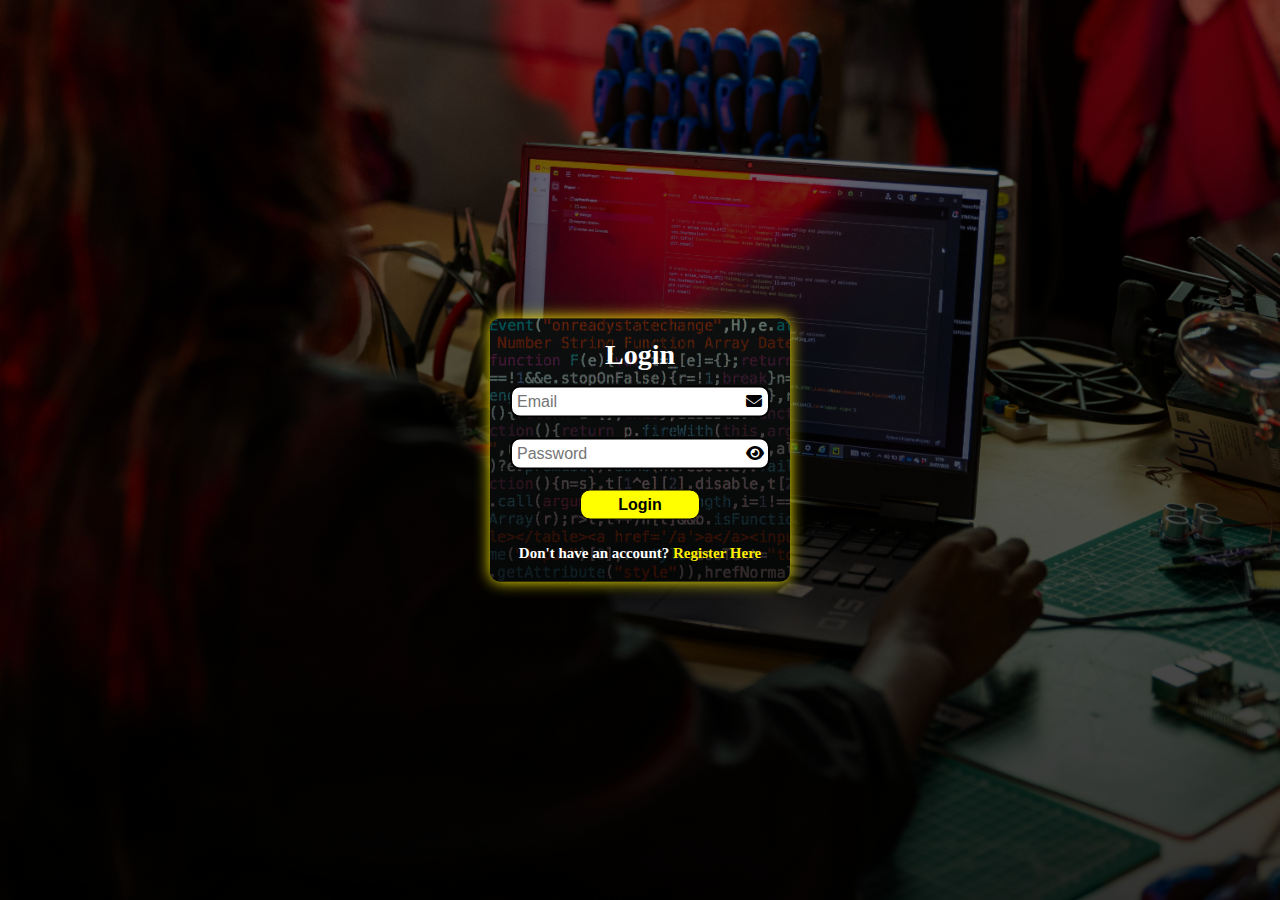
<file: login.html>
<!DOCTYPE html>
<html lang="en">

<head>
    <meta charset="UTF-8">
    <meta name="viewport" content="width=device-width, initial-scale=1.0">
    <link rel="stylesheet" href="style.css">
    <link rel="stylesheet" href="https://cdnjs.cloudflare.com/ajax/libs/font-awesome/6.6.0/css/all.min.css">
    <link href='https://unpkg.com/boxicons@2.1.4/css/boxicons.min.css' rel='stylesheet'>
    <script src="https://cdnjs.cloudflare.com/ajax/libs/jquery/3.7.1/jquery.min.js"></script>

    <title>Login Page</title>
</head>

<body>
    <div class="form-body">
        <div class="form-container">
            <h3>Login</h3>
            <form action="" name="Form2" onsubmit="return validationLogin()">
                <p id="error"></p>
                <div class="form-group">
                    <label for="email" class="visually-hidden">Email:</label>
                    <input type="email" id="email" name="email" placeholder="Email">
                    <i class="fa-solid fa-envelope"></i>
                </div>
                <div class="form-group">
                    <label for="password" class="visually-hidden">Password:</label>
                    <input type="password" name="password" id="pass" class="pass" placeholder="Password">
                    <i class="fa-solid fa-eye toggle-password" id="toggle-Pass"></i>
                </div>
                <div class="form-btn">
                    <button type="submit" class="btn-form" name="login">Login</button>
                </div>
            </form>
            <div class="form-footer-login">
                <!-- <p>By clicking Register, you agree to our <a href="#">Terms & Conditions</a> and <a href="#">Privacy
                        Policy</a></p> -->
                <p>Don't have an account?<a href="register.html"> Register Here</a></p>
            </div>
        </div>
    </div>

    <script src="script.js"></script>
</body>

</html>
</file>
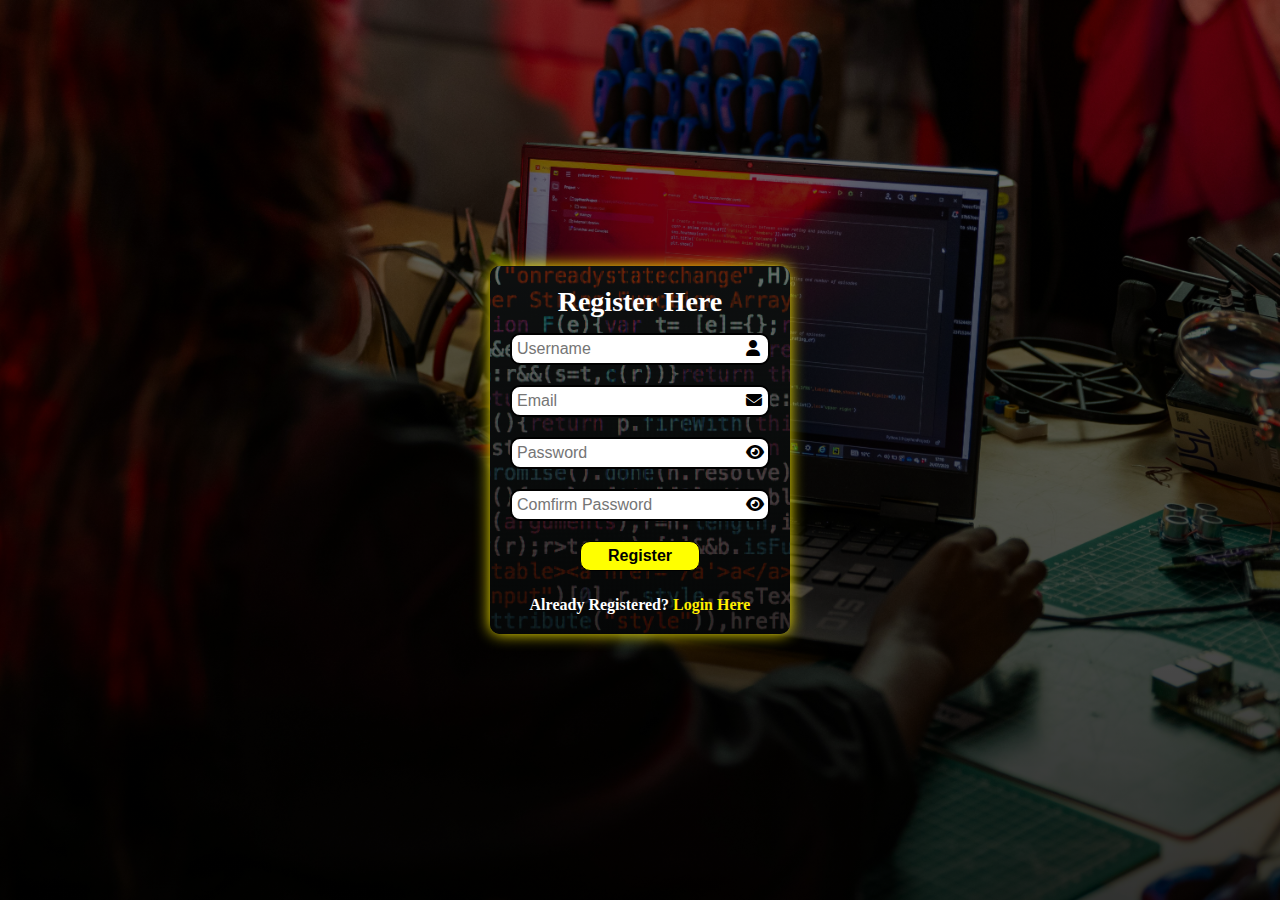
<file: register.html>
<!DOCTYPE html>
<html lang="en">

<head>
    <meta charset="UTF-8">
    <meta name="viewport" content="width=device-width, initial-scale=1.0">
    <link rel="stylesheet" href="style.css">
    <link rel="stylesheet" href="https://cdnjs.cloudflare.com/ajax/libs/font-awesome/6.6.0/css/all.min.css">
    <link href='https://unpkg.com/boxicons@2.1.4/css/boxicons.min.css' rel='stylesheet'>
    <script src="https://cdnjs.cloudflare.com/ajax/libs/jquery/3.7.1/jquery.min.js"></script>
    <title>Registration Page</title>
</head>

<body>
    <div class="form-body">
        <div class="form-container">
            <h3>Register Here</h3>
            <form action="" name="Form1" onsubmit="return validation()">
                <p id="error"></p>
                <div class="form-group">
                    <label for="username" class="visually-hidden">Username:</label>
                    <input type="text" id="username" name="username" placeholder="Username">
                    <i class="fa-solid fa-user"></i>
                </div>
                <div class="form-group">
                    <label for="email" class="visually-hidden">Email:</label>
                    <input type="email" id="email" name="email" placeholder="Email">
                    <i class="fa-solid fa-envelope"></i>
                </div>
                <div class="form-group">
                    <label for="password" class="visually-hidden">Password:</label>
                    <input type="password" name="password" id="pass" class="pass" placeholder="Password">
                    <i class="fa-solid fa-eye toggle-password" id="toggle-Pass"></i>
                </div>
                <div class="form-group">
                    <label for="confirmPassword" class="visually-hidden">Confirm Password:</label>
                    <input type="password" name="confirm_password" id="Cpass" class="pass"
                        placeholder="Comfirm Password">
                    <i class="fa-solid fa-eye togglepassword" id="toggle-Pass"></i>
                </div>
                <div class="form-btn">
                    <button type="submit" class="btn-form" name="register">Register</button>
                </div>
                <div class="form-footer">
                    <!-- <p>By clicking Register, you agree to our <a href="#">Terms & Conditions</a> and <a href="#">Privacy
                            Policy</a></p> -->
                    <p>Already Registered?<a href="login.html"> Login Here</a></p>
                </div>
            </form>
        </div>
    </div>
    <script src="script.js"></script>
</body>

</html>
</file>
<file: style.css>
* {
    padding: 0;
    margin: 0;
    box-sizing: border-box;
}

body {
    scroll-behavior: smooth;
    background: #000000;
    transition: 0.5s ease-in;
    overflow-x: hidden;
}

/* utlity */
li {
    list-style: none;
}

a {
    text-decoration: none;
}

:root {
    --primary-color: #000000;
    --secondary-color: #fff;
    --third-color: #ffee00;
    --primary-backgroud: #ffee00;
    --secondary-backgroud: #fff;
    --third-backgroud: #000000;
}

.visually-hidden {
    clip: rect(0 0 0 0);
    clip-path: inset(50%);
    height: 1px;
    overflow: hidden;
    position: absolute;
    white-space: nowrap;
    width: 1px;
}

/* header */
.header {
    max-width: 100vw;
    /* background-color: var(--primary-color);
    color: var(--secondary-color); */
    position: fixed;
    padding: 15px 20px;
    top: 0;
    left: 0;
    right: 0;
    transition: background-color 0.3s ease-in-out;
    z-index: 1000;
}

.header-box {
    display: flex;
    justify-content: space-between;
    align-items: center;
    text-align: center;
}

.header.scroll {
    backdrop-filter: blur(10px);
    background-color: var(--primary-color);
    color: var(--secondary-color);
    border-bottom: none;
}

.logo p a {
    font-weight: bolder;
    font-size: 1.5rem;
    color: var(--secondary-color);
}

.logo span {
    color: var(--third-color);
}

/* nav */
nav {
    display: flex;
    gap: 15px;
}

.nav-bar li a {
    color: var(--secondary-color);
    font-weight: bold;
    padding: 10px 10px;
    border-radius: 10px;
}

.nav-bar li a.action,
li a:hover {
    color: var(--primary-color);
    background-color: var(--primary-backgroud);
    cursor: pointer;
    border: 2px solid var(--secondary-color);
    transition: 0.3s ease-out;
}

.mobile-menu {
    display: none;
}

.register-login ul {
    display: flex;
    gap: 5px;
}

.register-login ul li a {
    color: var(--primary-color);
    font-weight: bold;
    padding: 10px 10px;
    border-radius: 10px;
    background-color: var(--secondary-backgroud);
    border: 2px solid var(--third-color);
}

.register-login ul li a:hover {
    color: var(--primary-color);
    font-weight: bold;
    padding: 10px 10px;
    border-radius: 10px;
    background-color: var(--primary-backgroud);
    border: 2px solid var(--secondary-backgroud);
    cursor: pointer;
}

/* mobile menu */

.main-menu-list a {
    text-decoration: none;
    color: #333;
}

.main-menu-list li {
    list-style: none;
}

.container-navbar {
    width: 1200px;
    margin: 0 auto;
    padding: 0 2rem;
}

.navbar {
    background: lightblue;
    padding: 1rem 2rem;
    height: 80px;
}

.navbar-flex {
    display: flex;
    justify-content: space-between;
    align-items: center;
}

.main-menu .main-menu-list {
    display: flex;
    gap: 10px;
    align-items: center;
}

.navbar a:hover {
    color: white;
}

.mobile-menu-items li a:hover {
    color: var(--primary-color);
    border: none;
}

.header-box .mobile-menu-items,
.navbar .mobile-menu-items {
    position: absolute;
    top: 60px;
    bottom: 0;
    left: 0;
    width: 100%;
    background: var(--third-backgroud);
    text-align: center;
    transition: transform 0.3s ease;
    transform: translateX(100%);
    color: var(--primary-color);
    z-index: 1;
    border-radius: 10px;
}

.header-box .mobile-menu-list,
.navbar .mobile-menu-list {
    display: flex;
    flex-direction: column;
    align-items: center;
    height: 100%;
    padding-top: 10px;
    font-size: 1.2rem;
}

.mobile-menu-list li {
    color: var(--secondary-color);
    font-weight: bold;
    border-radius: 10px;
    width: 100%;
    padding: 5px;
    background-color: var(--third-backgroud);
    border-bottom: 2px solid var(--primary-backgroud);
}

/* .mobile-menu-list li:last-child {
    border-bottom: none;
} */

.header-box .mobile-menu-toggle,
.navbar .mobile-menu-toggle {
    cursor: pointer;
}

.header-box .mobile-menu-items.active,
.navbar .mobile-menu-items.active {
    transform: translateX(0);
}

.navbar .mobile-menu {
    display: none;
}

.mobile-menu-toggle {
    height: 40px;
    width: 40px;
    align-items: center;
    display: flex;
    justify-content: center;
}

.mobile-menu-toggle i {
    position: absolute;
    font-size: 20px;
}

.mobile-menu-toggle i.cancel {
    opacity: 0;
    pointer-events: none;
}

.mobile-menu-toggle i.cancel {
    opacity: 0;
    pointer-events: none;
}

.header-box .mobile-menu-toggle.active i.cancel,
.navbar .mobile-menu-toggle.active i.cancel {
    opacity: 1;
    pointer-events: auto;
}

.header-box .mobile-menu-toggle.active i.hambuger,
.navbar .mobile-menu-toggle.active i.hambuger {
    opacity: 0;
    pointer-events: none;
}


.mobile-menu-list li a {
    color: var(--secondary-color);
    text-decoration: none;
    transition: 0.3s ease-out;
}

.mobile-menu-list li:hover {
    width: 100%;
    color: var(--primary-color);
    background-color: var(--primary-backgroud);
    cursor: pointer;
    border: 2px solid var(--secondary-color);
    transition: 0.3s ease-out;
}

/* main section begins */
.main {
    margin-top: 60px;
    background-image: linear-gradient(rgba(0, 0, 0, 0.8), rgba(0, 0, 0, 0.8)), url(./images/main-item.jpg);
    width: 100%;
    background-position: center;
    background-repeat: no-repeat;
    background-size: cover;
    height: 50vh;
}

.main-text {
    width: 70%;
    text-align: center;
    position: relative;
    top: 50%;
    left: 50%;
    transform: translate(-50%, -50%);
}

.main-text h2 {
    color: var(--secondary-color);
    font-size: 28px;
}

.main-text h1 {
    color: var(--third-color);
    font-size: 36px;
    margin-bottom: 13px;
    font-weight: bolder;
}

.main-text p {
    color: var(--secondary-color);
    line-height: 1.5;
    font-size: 14px;
    font-weight: bold;
    margin-bottom: 20px;
}

.btn {
    background-color: var(--primary-backgroud);
    padding: 7px 10px;
    border-radius: 8px;
    border: 2px solid var(--secondary-color);
    color: var(--primary-color);
    font-weight: bold;
    font-size: 14px;
}


.btn:hover {
    background-color: var(--third-backgroud);
    border: 3px solid var(--third-color);
    color: var(--secondary-color);
    transition: 0.3s ease-in-out;
}

/* About Section Begins */
.about-container {
    margin: 0px auto;
    padding: 10px 20px;
}

.about-title {
    text-align: center;
    margin-bottom: 5px;
    font-size: 35px;
    font-weight: bolder;
    color: var(--secondary-color);
}

.about-flex1 {
    display: flex;
    flex-wrap: wrap;
    gap: 10px;
    height: 100%;
    background-color: var(--primary-backgroud);
}

.about-flex {
    display: flex;
    flex-wrap: wrap;
    gap: 10px;
    height: 100%;
    background-color: var(--primary-backgroud);
}

.about-item {
    width: calc(50% - 10px);
}

.about-item img {
    width: 100%;
    height: 100%;
}

.about-text {
    text-align: justify;
    padding-top: 5px;
    padding-right: 9px;
}

.about-text p {
    font-size: 17px;
    font-weight: 800;
    line-height: 1.5;
}

.about-text p span {
    font-size: 20px;
    background-color: var(--secondary-backgroud);
    padding: 3px;
    border-bottom-left-radius: 8px;
}

.about-text p b {
    background-color: var(--third-backgroud);
    color: var(--third-color);
    padding: 3px;
    font-size: 20px;
    border-top-right-radius: 8px;
}

.about-box {
    flex: 1;
    width: calc(33.33% - 10px);
    background-color: var(--secondary-backgroud);
}

.about-box-text {
    text-align: left;
    line-height: 1.2;
    font-weight: 800;
}

.about-box-text img {
    width: 100%;
    height: 100%;
}

.about-box-text h2 {
    text-align: center;
}

.about-box-text p {
    padding: 10px 5px;
}

.about-box-text p span {
    font-size: 13px;
    background-color: var(--primary-backgroud);
    padding: 3px;
    border-bottom-left-radius: 8px;
}

.about-box-text p b {
    background-color: var(--third-backgroud);
    color: var(--third-color);
    padding: 3px;
    font-size: 13px;
    border-top-right-radius: 8px;
}

/* Service */
.service-container {
    background-color: var(--primary-backgroud);
    margin: 0px auto;
    padding: 10px 20px;
}

.service-container h2 {
    text-align: center;
    font-size: 35px;
    font-weight: bold;
    margin-bottom: 15px;
}

.service-flex {
    display: flex;
    flex-wrap: wrap;
    gap: 10px;
}

.service-item {
    width: calc(33.33% - 10px);
    color: var(--secondary-color);
    background-color: var(--third-backgroud);
    padding: 15px 10px;
    border-top-left-radius: 10px;
    border-bottom-right-radius: 12px;
}

.service-item h3 {
    text-align: center;
    color: var(--third-color);
    margin-bottom: 10px;
    font-size: 18px;
}

.service-item p {
    text-align: left;
    font-size: 14px;
    line-height: 1.5;
}

/* Employees-container */

.staff-container {
    margin: 0px auto;
    padding: 10px 20px;
}

.staff-container h2 {
    background-color: var(--primary-backgroud);
    text-align: center;
    padding: 10px 0;
    font-size: 35px;
    margin: 0 5px;
}

.staff-flex {
    display: flex;
    flex-wrap: wrap;
    gap: 10px;
    justify-content: center;
}

.staff-item {
    width: calc(33.33% - 10px);
    background-color: var(--secondary-backgroud);
    height: 200px;
}

.staff-item img {
    width: 100%;
    height: 80%;
}

.staff-item h4,
.staff-item h6 {
    text-align: center;
}

/* gallery */
.gallery-container {
    margin: 0px auto;
    padding: 10px 20px;
    background-color: var(--primary-backgroud);
}

.gallery-container h2 {
    text-align: center;
    font-size: 35px;
    font-weight: bold;
    margin-bottom: 15px;
}

.gallery-flex {
    flex-wrap: wrap;
    display: flex;
    gap: 10px;
    justify-content: center;
}

.gallery-item {
    width: calc(25% - 10px);
}

.gallery-item img {
    width: 100%;
    height: 100%;
    border-radius: 8px;
}

/* Testimony */
.testimony-container {
    margin: 0px auto;
    padding: 10px 20px;
    align-items: center;
}

.testimony-container h2 {
    color: var(--secondary-color);
    text-align: center;
    margin-bottom: 12px;
    font-size: 35px;
}

.testimony-flex {
    display: flex;
    flex-wrap: wrap;
    gap: 15px;
    text-align: center;
}

.testimony-item {
    padding: 10px 5px;
    width: calc(33.33% - 15px);
    justify-content: center;
    background-color: var(--secondary-backgroud);
}

.testimony-item img {
    width: 60px;
    border-radius: 50%;
    height: 60px;
    border: 2px solid var(--third-color);
}

.testimony-quote {
    margin: 15px 5px;
}

.testimony-quote i {
    float: left;
    font-size: 30px;
    position: relative;
    top: -15px;
}

.testimony-details p {
    font-weight: bolder;
    font-size: 15px;
    margin-bottom: 7px;
}

.occupation {
    color: var(--third-color);
    font-size: 10px;
}

/* Contact Us */
.contact {
    padding: 10px 0;
    background-color: var(--primary-backgroud);
}

.contact-container {
    margin: 0 auto;
    padding: 10px 20px;
    /* background-color: aqua; */
    width: 480px;
}

.contact-container h2 {
    color: var(--primary-color);
    text-align: center;
    margin-bottom: 12px;
    font-size: 35px;
}

.contact p {
    text-align: center;
    margin-bottom: 25px;
    font-weight: bold;
}

.form-box {
    margin: 20px auto;
}

.contact-container input,
.contact-container textarea {
    outline: none;
    border-top: 1px var(--primary-color) solid;
    border-bottom: 2px var(--primary-color) solid;
    border-left: 2px var(--primary-color) solid;
    border-right: 2px var(--primary-color) solid;
    width: 100%;
    padding: 5px 3px;
    font-size: 12px;
    font-weight: bold;
}

.contact-container textarea {
    height: 150px;
}

.contact-container button {
    width: 100%;
}

.btn-submit {
    background-color: var(--third-backgroud);
    padding: 7px 10px;
    border-radius: 8px;
    border: 2px solid var(--secondary-color);
    color: var(--secondary-color);
    font-weight: bold;
    font-size: 14px;
    text-align: center;
    cursor: pointer;
}

.btn-submit:hover {
    background-color: var(--secondary-backgroud);
    border: 2px solid var(--primary-color);
    color: var(--primary-color);
    transition: 0.3s ease-in-out;
}

/* contact */


/* foter */
.footer {
    position: relative;
    bottom: 0;
    left: 0;
    height: 60px;
    color: var(--secondary-color);
}

.footer-container {
    margin: 0px auto;
    background-color: rgb(36, 35, 35);
}

.footer-flex {
    padding: 10px 20px;
    display: flex;
    justify-content: space-between;
    align-items: center;
}

.footer-item h4 {
    font-size: 20px;
    margin-bottom: 6px;
    text-align: center;
    color: var(--third-color)
}

.footer-item ul li {
    margin: 5px 0;
    list-style: none;
    font-size: 15px;
    font-weight: bolder;
}

.footer-item a i {
    color: var(--secondary-color);
    font-size: 30px;
}

.copyright {
    background-color: black;
    text-align: center;
    padding: 5px 0;
}

.scroll-to-top a {
    float: right;
    margin-right: 8px;
    margin-top: 8px;
    width: 20px;
    height: 20px;
    background-color: var(--third-backgroud);
    text-align: center;
    border-radius: 50%;
    color: var(--secondary-color);
}

/* Register and login */
.form-container {
    position: absolute;
    background: linear-gradient(rgba(0, 0, 0, 0.5), rgba(0, 0, 0, 0.8)), url(./images/form\ background.jpg);
    background-image: center;
    background-position: center;
    background-size: cover;
    top: 50%;
    left: 50%;
    transform: translate(-50%, -50%);
    padding: 20px;
    border-radius: 10px;
    width: 300px;
    color: var(--secondary-color);
    box-shadow: 0px 0px 15px var(--primary-backgroud);
}

.form-container h3 {
    color: var(--secondary-color);
    text-align: center;
    margin-bottom: 15px;
    font-size: 28px;
    font-weight: 800;
}

.form-group {
    margin-bottom: 20px;
    width: 100%;
    background-color: var(--secondary-color);
    border: 2px solid black;
    border-radius: 10px;
}

.form-body {
    background: linear-gradient(rgba(0, 0, 0, 0.5), rgba(0, 0, 0, 0.8)), url(./images/form\ body.jpg);
    height: 100vh;
    background-position: center;
    background-size: cover;
    background-repeat: no-repeat;
}

#error {
    color: red;
    background-color: var(--secondary-backgroud);
    padding-left: 3px;
    font-weight: 600;
    top: -10px;
    position: relative;
}

.form-group label {
    font-size: 18px;
}

input:focus {
    background-color: none !important;
}

i.toggle-password {
    cursor: pointer;
}

.form-group i {
    color: var(--primary-color);
}

.form-group input[type='text'],
.form-group input[type='email'],
.form-group input[type='password'] {
    width: 90%;
    padding: 5px;
    border: none;
    outline: none;
    font-size: 16px;
    background-color: transparent;
}

/* .form-group input::placeholder,
.form-group input::-webkit-input-placeholder,
.form-group input::-moz-placeholder {
    color: var(--secondary-backgroud);
    font-size: 5px;
    font-weight: small;
} */
.form-btn {
    margin: 5px auto;
    width: 150px;
    text-align: center;
}

.form-btn button {
    text-align: center;
    width: 80%;
    background-color: yellow;
    height: 100%;
    outline: none;
    border: none;
    font-size: 16px;
    padding: 5px 0;
    font-weight: 800;
    border-radius: 10px;
    border: 1.5px solid var(--primary-color);
    cursor: pointer;
    transition: 0.3s ease-in-out;
}

.form-btn button:hover {
    background-color: var(--primary-color);
    border: 2px dotted var(--third-color);
    color: var(--secondary-color);
}

.form-footer {
    margin-top: 25px;
    text-align: center;
    width: 100%;
}

.form-footer p {
    text-align: center;
    font-size: 16px;
    font-weight: bold;
}

.form-footer a {
    color: var(--third-color);
}

.form-footer a:hover {
    background-color: var(--secondary-backgroud);
    padding: 2px;
    color: var(--primary-color);
    border-radius: 8px;
    margin-left: 3px;
}

.form-footer-login {
    margin-top: 25px;
    text-align: center;
    width: 100%;
}

.form-footer-login p {
    font-size: 15px;
    font-weight: bold;
}

.form-footer-login a {
    color: var(--third-color);
    cursor: pointer;
}

.form-footer-login a:hover {
    background-color: var(--secondary-backgroud);
    padding: 2px;
    color: var(--primary-color);
    border-radius: 8px;
    margin-left: 3px;
}

/* course page */
.course-header {
    text-align: center;
    width: 100%;
    height: 50px;
    position: fixed;
    top: 0;
}

.course-header .logo p {
    padding: 10px 0;
    font-size: 28px;
}

.course-header .logo p a {
    color: var(--secondary-color);
}

.course {
    display: none;
}

.container {
    max-width: 1100px;
    background-color: #f8fafe;
    border-radius: 10px;
    margin: 0 auto;
    margin-top: 80px;
    padding: 30px 50px;
    margin-bottom: 30px;
}

.pricing {
    display: flex;
    justify-content: space-around;
    gap: 30px;
    flex-wrap: wrap;
}

.card {
    flex: 1;
    background-color: #fff;
    border-radius: 8px;
    padding: 20px;
    text-align: center;
    margin-bottom: 10px;
    box-shadow: 0 4px 6px rgba(0, 0, 0, 0.1);
}

.card h2 {
    font-size: 18px;
    text-transform: uppercase;
    margin-bottom: 10px;
    padding: 15px;
    color: var(--primary-color);
    background: rgb(230, 223, 223);
}

.card-pro h2 {
    background: linear-gradient(90deg,
            rgb(236, 235, 162) 13%,
            rgb(255, 242, 3) 100%);
    color: #000000;
}

.card-enterprise h2 {
    background: linear-gradient(90deg,
            rgb(53, 53, 53) 13%,
            rgb(0, 0, 0) 100%);
    color: #fff;
}

/* price */
.card .price {
    font-size: 45px;
    font-weight: 700;
    margin-bottom: 20px;
}

.card .price sup {
    font-size: 18px;
    position: relative;
    left: -5px;
}

.card .price span {
    font-size: 18px;
    margin-left: 5px;
}

.card .price-text {
    font-size: 14px;
    margin-bottom: 60px;
}

.course-btn {
    display: block;
    background-color: #fff;
    color: #27264b;
    border: 1px solid #27264b;
    border-radius: 5px;
    width: 100%;
    cursor: pointer;
    font-size: 16px;
    font-weight: bold;
    padding: 10px 0;
}


.btn-primary,
.course-btn:hover {
    background-color: #27264b;
    color: #fff;
}

.btn-primary:hover {
    color: #27264b;
    background-color: #fff;
}

.card ul {
    text-align: left;
    margin-top: 50px;
}

.card ul li i {
    background-color: rgb(255, 255, 255);
    color: green;
    padding-right: 4px;
}

.course-header.scroll {
    backdrop-filter: blur(10px);
    background-color: var(--primary-color);
    color: var(--secondary-color);
    border-bottom: none;
}


/* Media Query */
@media(max-width: 768px) {
    .navbar .main-menu {
        display: none;
    }

    .navbar .mobile-menu {
        display: block;
    }

    .header-box .mobile-menu {
        display: block;
    }

    .nav-bar {
        display: none;
    }

    .register-login {
        display: none;
    }

    .container {
        padding: 40px 30px;
        margin: 100px auto;
        width: 90vw;
    }

    .pricing {
        flex-direction: column;
    }

    .gallery-item {
        width: calc(50% - 10px);
    }

    .mobile-menu-toggle i {
        color: var(--secondary-color);
    }

    .footer-flex {
        display: block;
    }

    .footer-item {
        text-align: center;
        margin-top: 15px;
    }
}

@media (max-width: 576px) {

    .about-flex {
        flex-direction: column;
    }

    .about-item,
    .about-box {
        width: 100%;
    }

    .service-item,
    .staff-item {
        width: calc(50% - 10px);
    }

    .about-box-text p,
    .about-text p {
        text-align: justify;
        padding: 8px;
    }

    .gallery-item img {
        height: 200px;
    }

    .testimony-flex {
        flex-direction: column;
    }

    .testimony-item {
        width: 100%;
    }

    .contact-container {
        margin: 0 auto;
        padding: 10px 20px;
        /* background-color: aqua; */
        width: 300px;
    }
}



@media (max-width: 350px) {
    .main {
        margin-top: 110px;
        margin-bottom: 40px;
    }
}

@media (max-width: 400px) {
    .footer-item button {
        display: block;
        align-items: center;
        justify-content: center;
        text-align: center;
        margin: 8px auto;
    }

}

@media (min-width: 768px) {
    .about-flex1 {
        display: block;
    }

    .about-item {
        width: 100%;
    }

    .about-item img {
        height: 300px;
    }

    .about-text p {
        text-align: justify;
        padding: 8px;
    }

}

i.location {
    color: red;
}

.footer-item input {
    height: 32px;
    width: 250px;
    padding: 5px;
    border-radius: 7px;
    border: 2px solid var(--third-color);
}

.footer-item input:focus {
    border: 2px solid var(--primary-color);
    outline: none;
}
</file>
